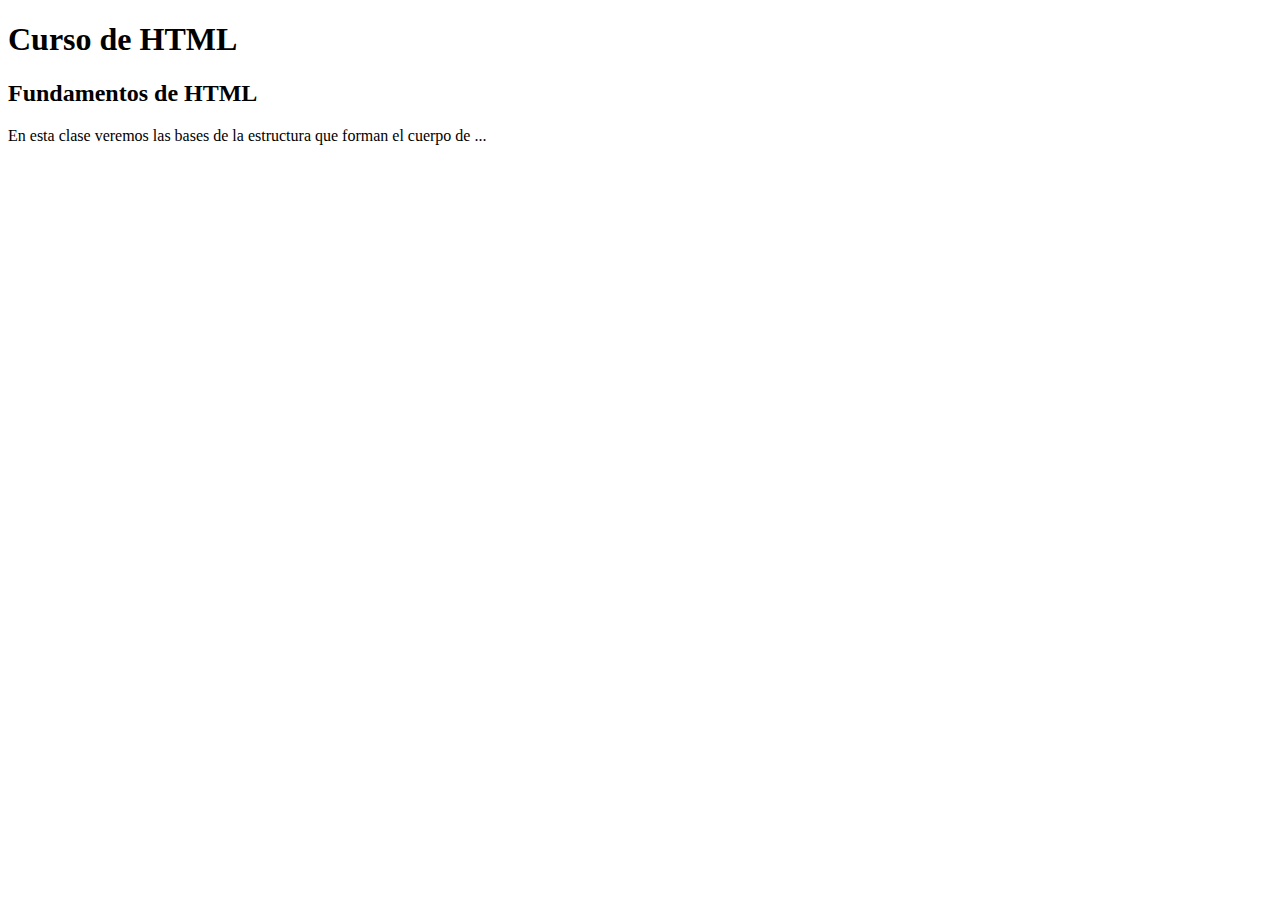
<file: clase_01_fundamentos_estructura_basica/index.html>
<!DOCTYPE html>
<html lang="en">
<head>
    <meta charset="UTF-8">
    <meta name="viewport" content="width=device-width, initial-scale=1.0">
    <title>Document</title>
</head>
<body>

    <h1>Curso de HTML</h1>

        <h2>Fundamentos de HTML</h2>

            <p>En esta clase veremos las bases de la estructura que forman el cuerpo de ...</p>
    
</body>
</html>
</file>
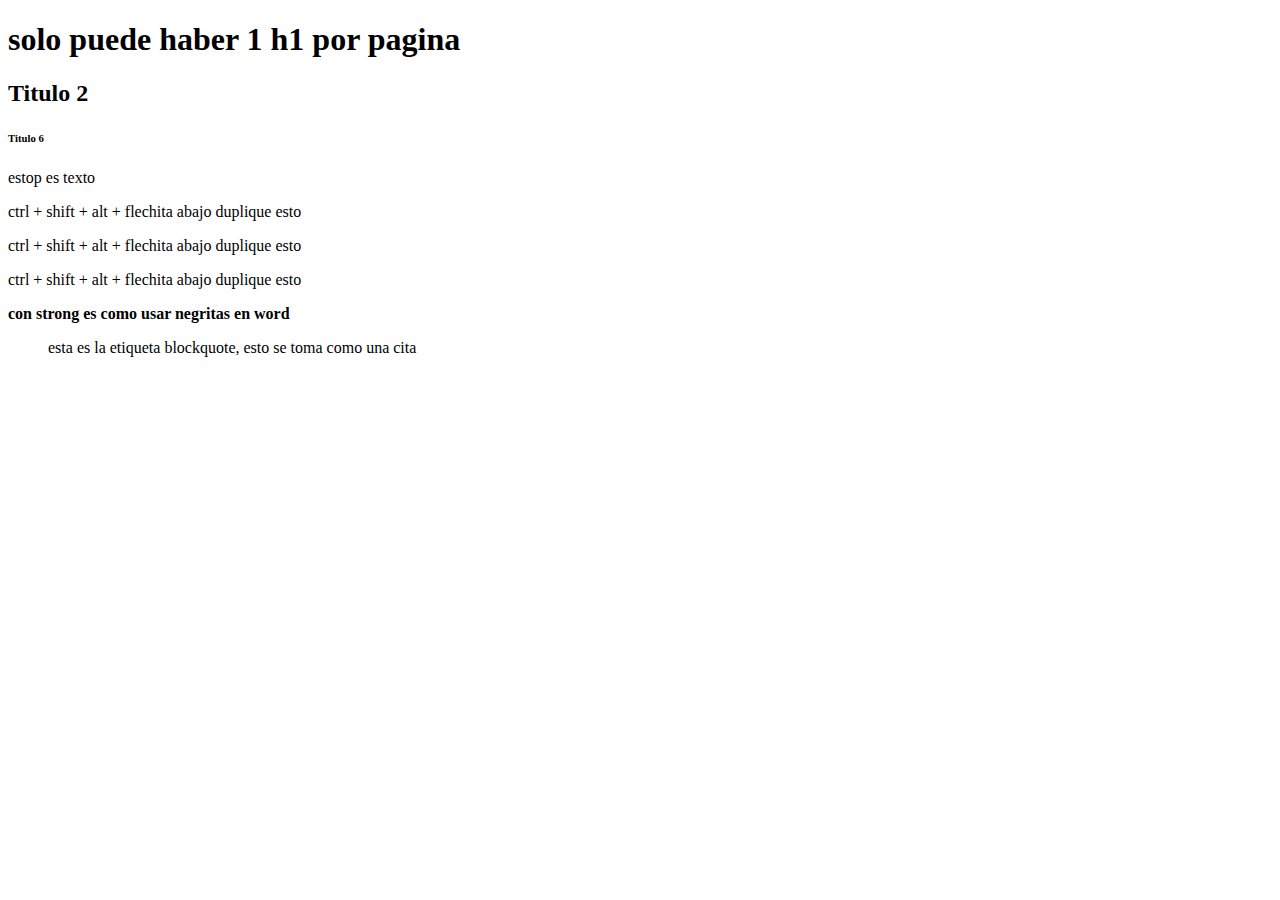
<file: clase_04_etiquetas_texto_y_jerarquia/index.html>
<!DOCTYPE html>
<html lang="en">
<head>
    <meta charset="UTF-8">
    <meta name="viewport" content="width=device-width, initial-scale=1.0">
    <title>Etiquetas de texto y jerarquias</title>
</head>
<body>

    <h1>solo puede haber 1 h1 por pagina</h1>

    <h2>Titulo 2</h2>

    <h6>Titulo 6</h6>

    <p>estop es texto</p>
    <p>ctrl + shift + alt + flechita abajo duplique esto </p>
    <p>ctrl + shift + alt + flechita abajo duplique esto </p>
    <p>ctrl + shift + alt + flechita abajo duplique esto </p>
    <p><strong>con strong es como usar negritas en word</strong></p>

    <blockquote>esta es la etiqueta blockquote, esto se toma como una cita</blockquote>


    
</body>
</html>
</file>
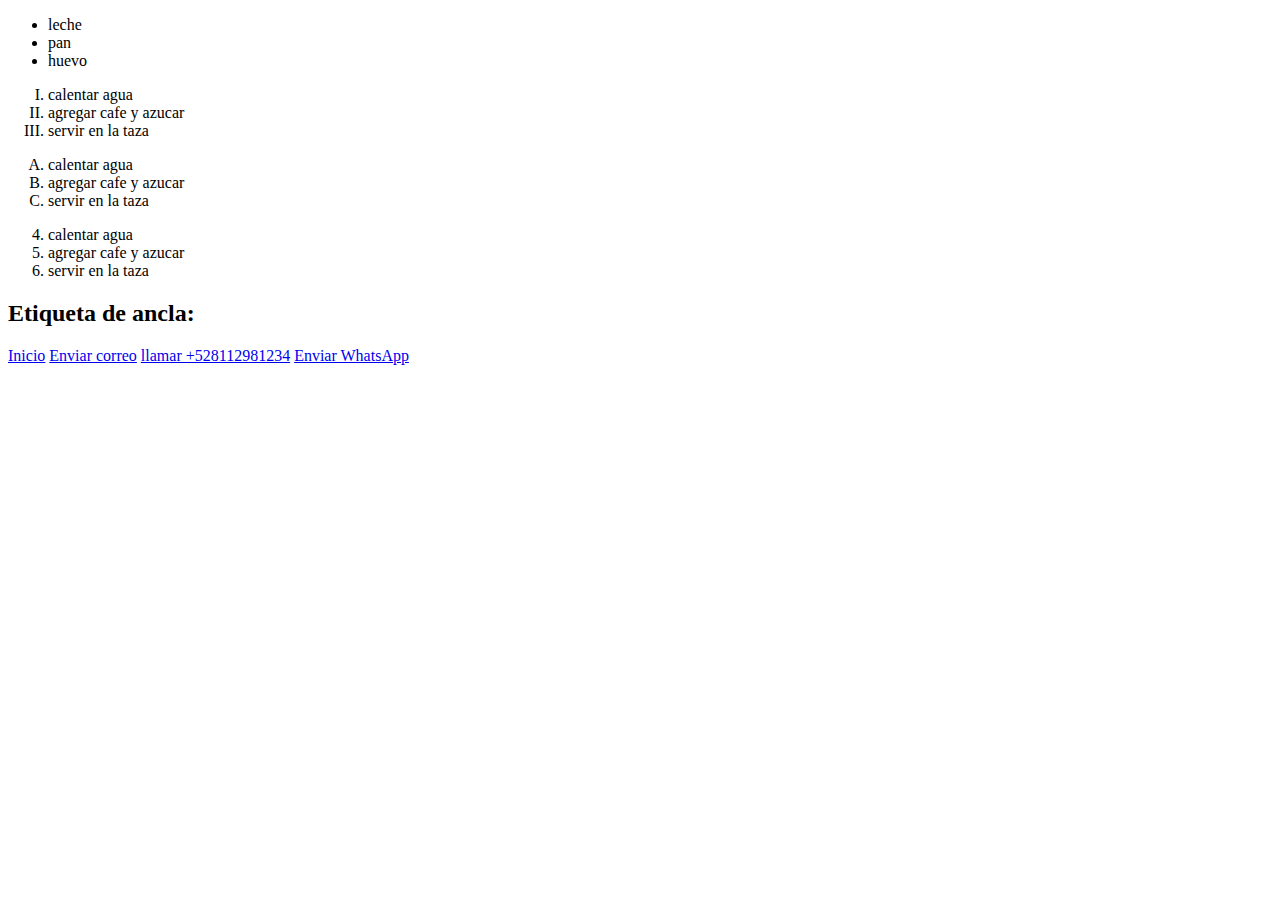
<file: clase_06_listas/index.html>
<!DOCTYPE html>
<html lang="en">
<head>
    <meta charset="UTF-8">
    <meta name="viewport" content="width=device-width, initial-scale=1.0">
    <title>Listas y Enlaces</title>
</head>
<body>
    <ul>
        <li>leche</li>
        <li>pan</li>
        <li>huevo</li>
    </ul>

    <ol type="I">
        <li>calentar agua</li>
        <li>agregar cafe y  azucar</li>
        <li>servir en la taza</li>
    </ol>
    
    <ol type="A">
        <li>calentar agua</li>
        <li>agregar cafe y  azucar</li>
        <li>servir en la taza</li>
    </ol>

    <ol start="4">
        <li>calentar agua</li>
        <li>agregar cafe y  azucar</li>
        <li>servir en la taza</li>
    </ol>

    <h2>Etiqueta de ancla:</h2>

    <a href="https://platzi.com/"target="_blank">Inicio</a>

    <a href="mailto:info@ejemplo.com?subject=Cliente nuevo ocupa asesoria de servicios&body=Hola, ocupo info de sus servicios">Enviar correo</a>

    <a href="tel:+528112981234">llamar +528112981234</a>

    <a href="https://wa.me/+528112981234" target="_blank">Enviar WhatsApp</a>


    
</body>
</html>
</file>
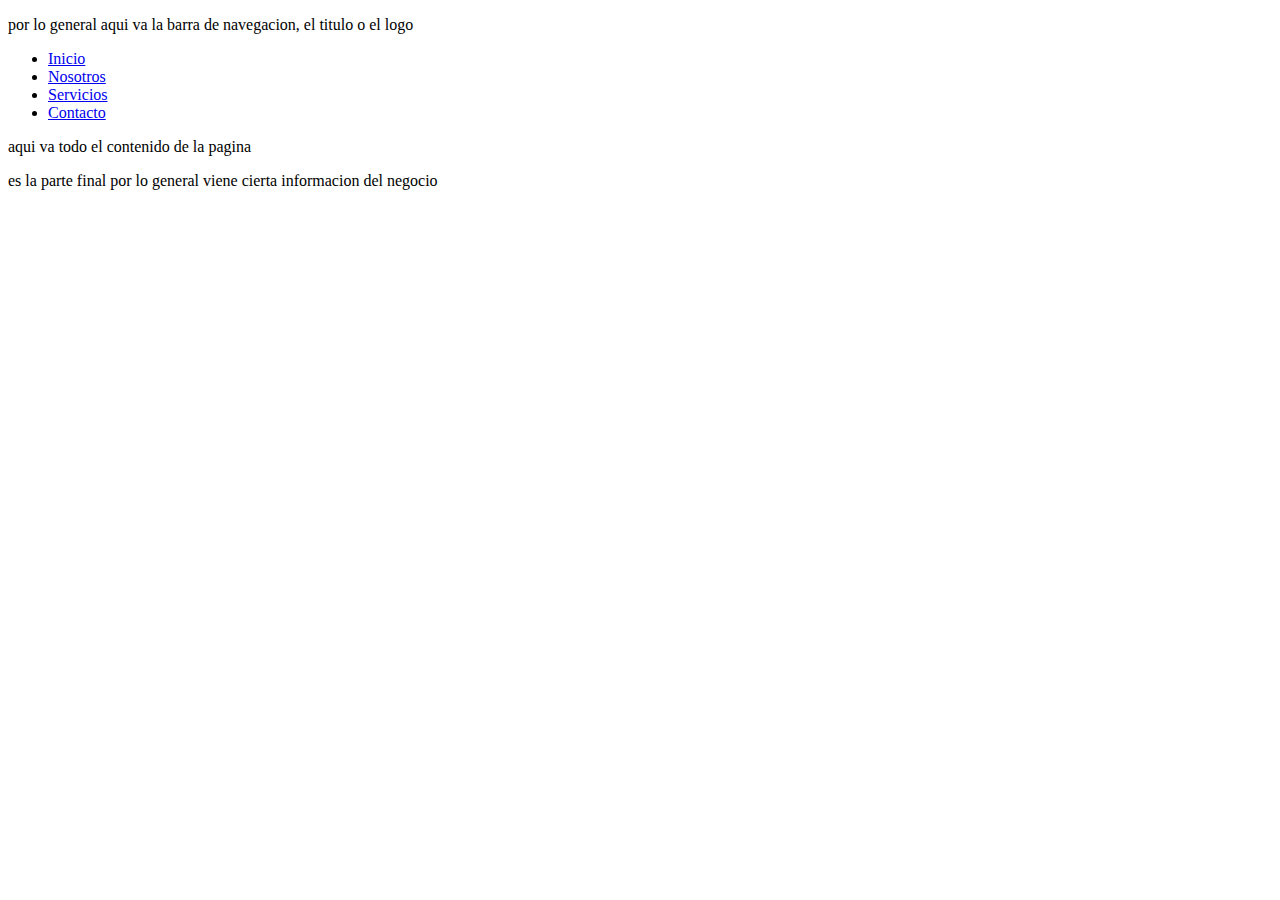
<file: clase_07_estructura_semantica/index.html>
<!DOCTYPE html>
<html lang="es">
<head>
    <meta charset="UTF-8">
    <meta name="viewport" content="width=device-width, initial-scale=1.0">
    <title>EStructura Semántica</title>
</head>
<body>
    <header>
        <p>por lo general aqui va la barra de navegacion, el titulo o el logo </p>

        <nav>
            <ul>
                <li>
                    <a href="pcymac.com">Inicio</a>
                </li>
                <li>
                    <a href="pcymac.com/nosotros">Nosotros</a>
                </li>
                <li>
                    <a href="pcymac.com/servicios">Servicios</a>
                </li>
                <li>
                    <a href="pcymac.com/contacto">Contacto</a>
                </li>
            </ul>
        </nav>

    </header>

    <main>
        aqui va todo el contenido de la pagina
        
        <section>
            <article>
                <p></p>
            </article>
        </section>

        <aside>
            <p></p>
        </aside>

    </main>

    <footer>
        es la parte final por lo general viene  cierta informacion del negocio
    </footer>
    
</body>
</html>
</file>
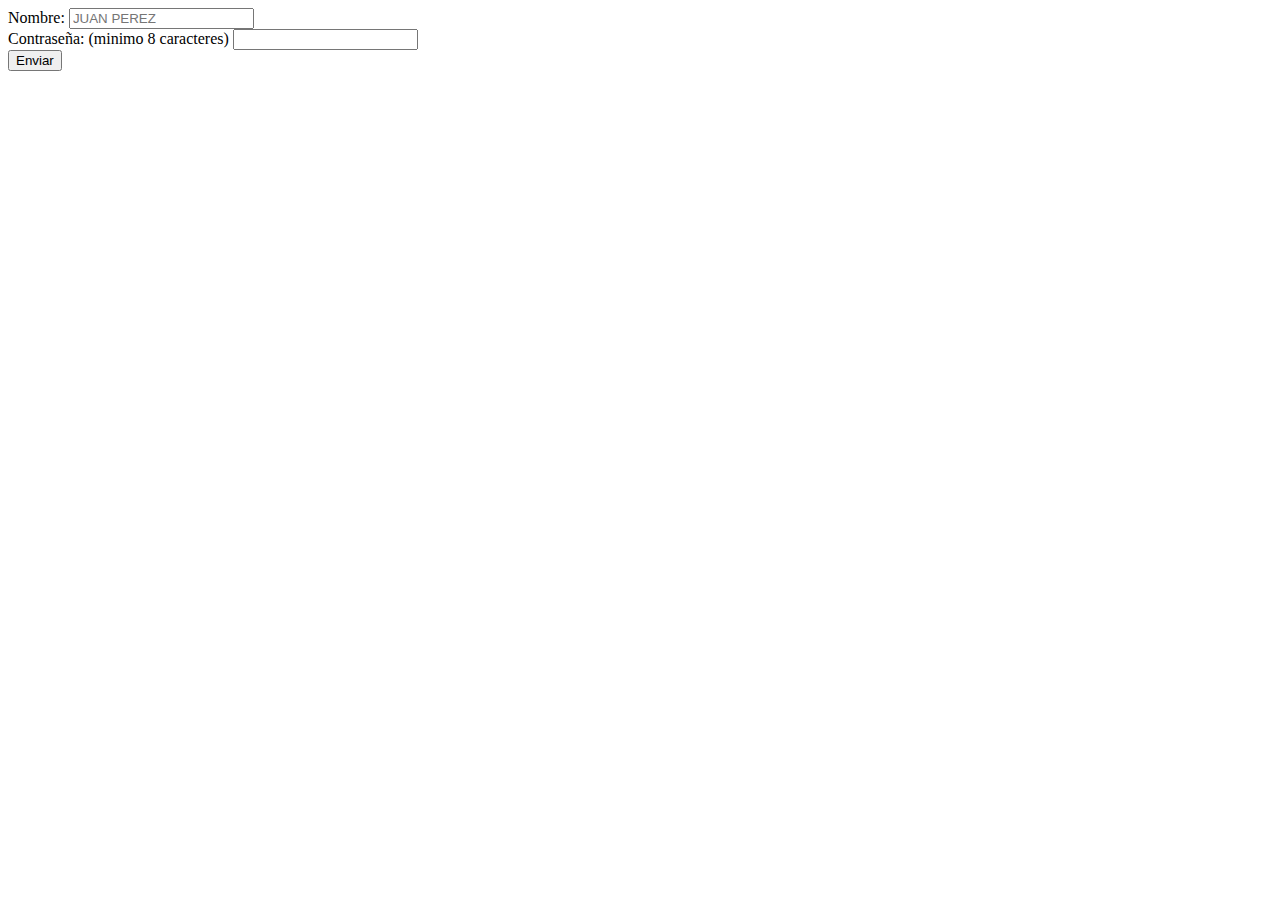
<file: clase_08_formularios/index.html>
<!DOCTYPE html>
<html lang="en">
<head>
    <meta charset="UTF-8">
    <meta name="viewport" content="width=device-width, initial-scale=1.0">
    <title>Formularios</title>
</head>
<body>
            <!-- En action es donde debe de ir la URL o el endpoint de una api -->
    <form action="#" method="post">
        <div>
            <!-- for e id deben de ir iguales -->
            <label for="nombre">Nombre:</label>
            <input id="nombre" type="text" name="Nombre" placeholder="JUAN PEREZ">
        </div>

        <!-- <div>
            <label for="email">Correo:</label>
            <input id="email" type="email" name="email" required placeholder="juan@gmail.com">
        </div>

        <div>
            <label for="telefono">Teléfono</label>
            <input id="telefono" type="tel" name="telefono" title="Ingresa 10 digitos" placeholder="ejemplo: 8112982061" pattern="[0-9]{10}">
        </div>

        <div>
            <label for="cantidad">Cantidad:</label>
            <input id="cantidad" type="number" name="cantidad" min="2" max="100" step="2" value="2">
        </div>

        <div>
            <label for="mensaje">Mensaje</label>
            <textarea name="mensaje" id="mensaje" cols="30" rows="10"></textarea>
        </div> -->

         <div>
            <label for="password">Contraseña: (minimo 8 caracteres)</label>
            <input id="password" type="password" name="password" required minlength="8">
        </div>

        <button type="submit">
            Enviar
        </button>

    </form>

</body>
</html>
</file>
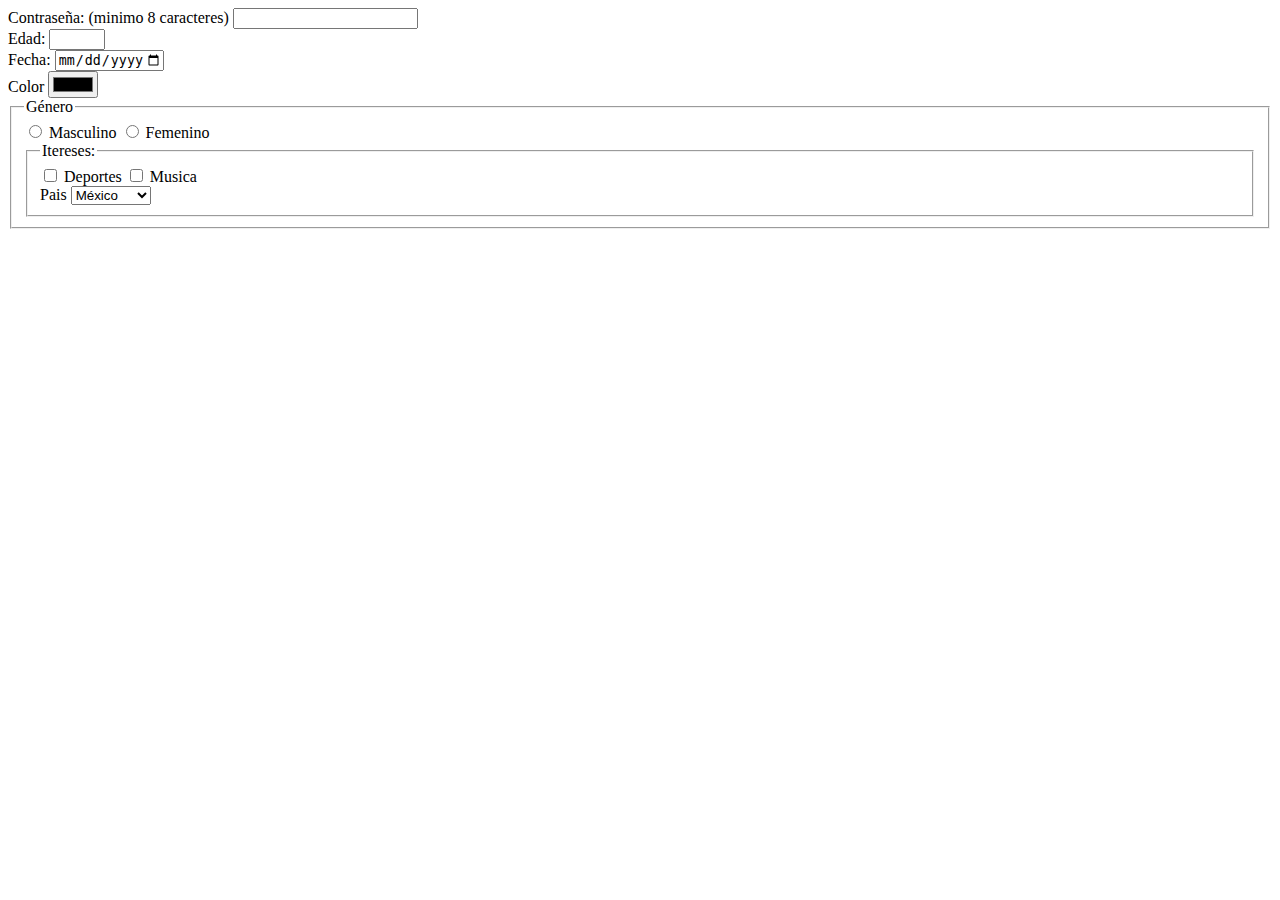
<file: clase_09_tipos_inputs/index.html>
<!DOCTYPE html>
<html lang="es">
<head>
    <meta charset="UTF-8">
    <meta name="viewport" content="width=device-width, initial-scale=1.0">
    <title>Mas inputs</title>
</head>
<body>
    <form action="#" method="post">
        <div>
            <label for="password">Contraseña: (minimo 8 caracteres)</label>
            <input id="password" type="password" name="password" required minlength="8">
        </div>
        <div>
            <label for="edad">Edad:</label>
            <input id="edad" type="number" name="edad" min="18" max="70">
        </div>
        <div>
            <label for="fecha">Fecha:</label>
            <input id="fecha" type="date" name="fecha" min="2024-01-01" max="2024-12-31">
        </div>
        <div>
            <label for="color">Color</label>
            <input id="color" type="color" name="color">
        </div>

        <fieldset>
            <legend>Género</legend>
            <input id="masculino" type="radio" name="genero" value="M">
            <label for="masculino">Masculino</label>

            <input id="femenino" type="radio" name="genero" value="F">
            <label for="femenino">Femenino</label>

            <!-- CLASE 10 CHECKBOX -->

            <fieldset>
                <legend>Itereses:</legend>

                <input id="deportes" type="checkbox" name="intereses" value="deportes">
                <label for="deportes">Deportes</label>

                <input id="musica" type="checkbox" name="intereses" value="musica">
                <label for="musica">Musica</label>

                <div>
                    <label for="pais">Pais</label>
                    <select name="pais" id="pais">
                        <option value="México">México</option>
                        <option value="Colombia">Colombia</option>
                        <option value="Argentina">Argentina</option>
                    </select>
                </div>
            </fieldset>

        </fieldset>
    </form>
</body>
</html>
</file>
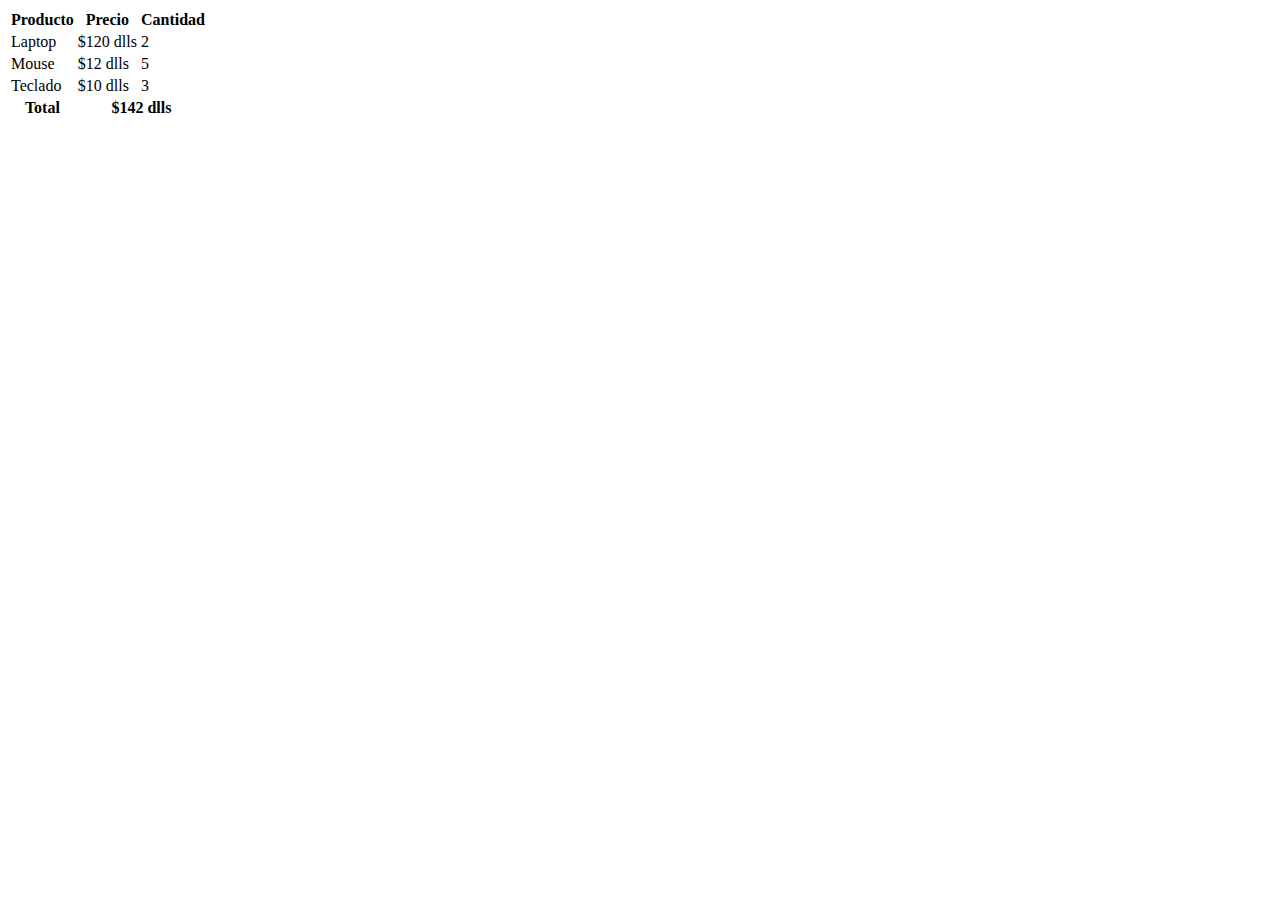
<file: clase_12_tablas/index.html>
<!DOCTYPE html>
<html lang="en">
<head>
    <meta charset="UTF-8">
    <meta name="viewport" content="width=device-width, initial-scale=1.0">
    <title>Tablas</title>
</head>
<body>
    <table>
        <thead>
            <!-- tr = table row -->
            <tr>
                <!-- th = table head -->
                <th>Producto</th><th>Precio</th><th>Cantidad</th>
            </tr>            
        </thead>
        <tbody>
            <tr>
                <!-- td = table data -->
                <td>Laptop</td><td>$120 dlls</td><td>2</td> 
            </tr>
            <tr>
                <td>Mouse</td><td>$12 dlls</td><td>5</td>
            </tr>
            <tr>
                <td>Teclado</td><td>$10 dlls</td><td>3</td>
            </tr>
        </tbody>
        <tfoot>
            <tr>
                <th>Total</th><th colspan="2">$142 dlls</th>
            </tr>
        </tfoot>
    </table>
    
</body>
</html>
</file>
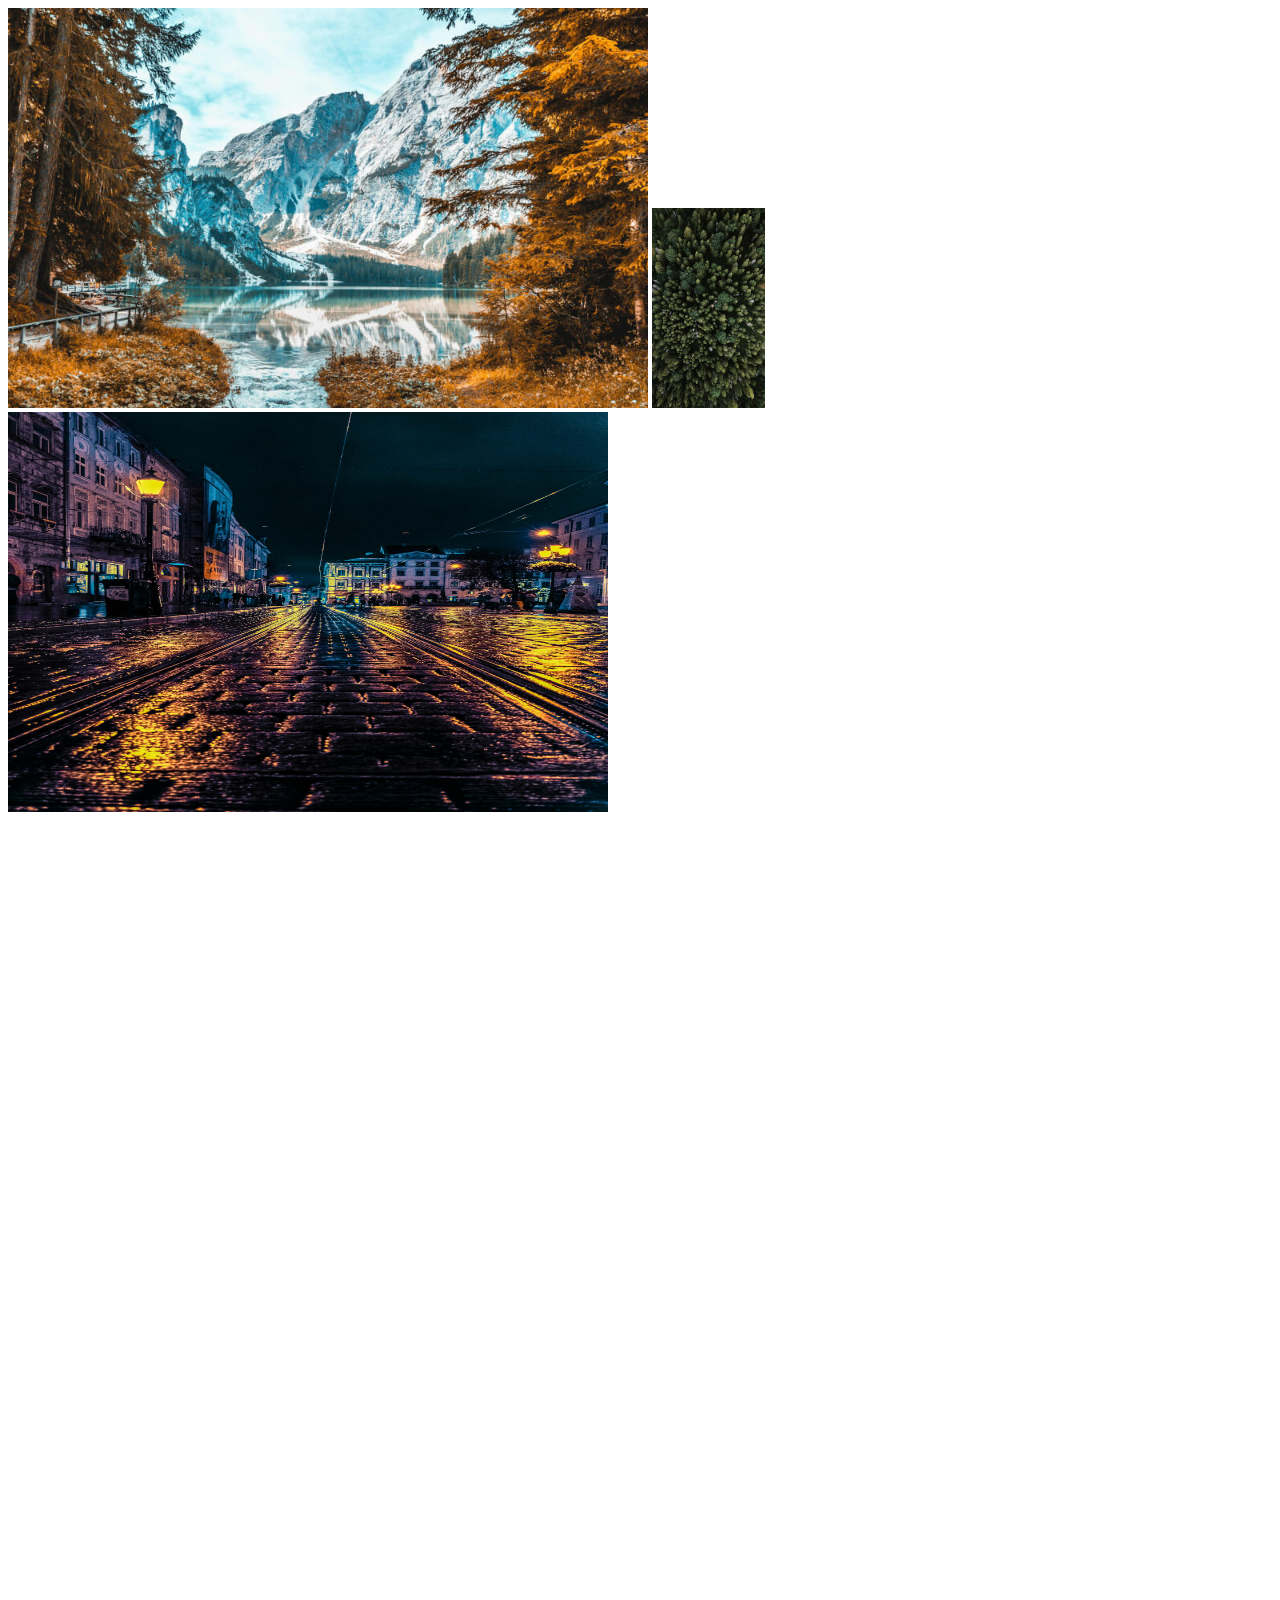
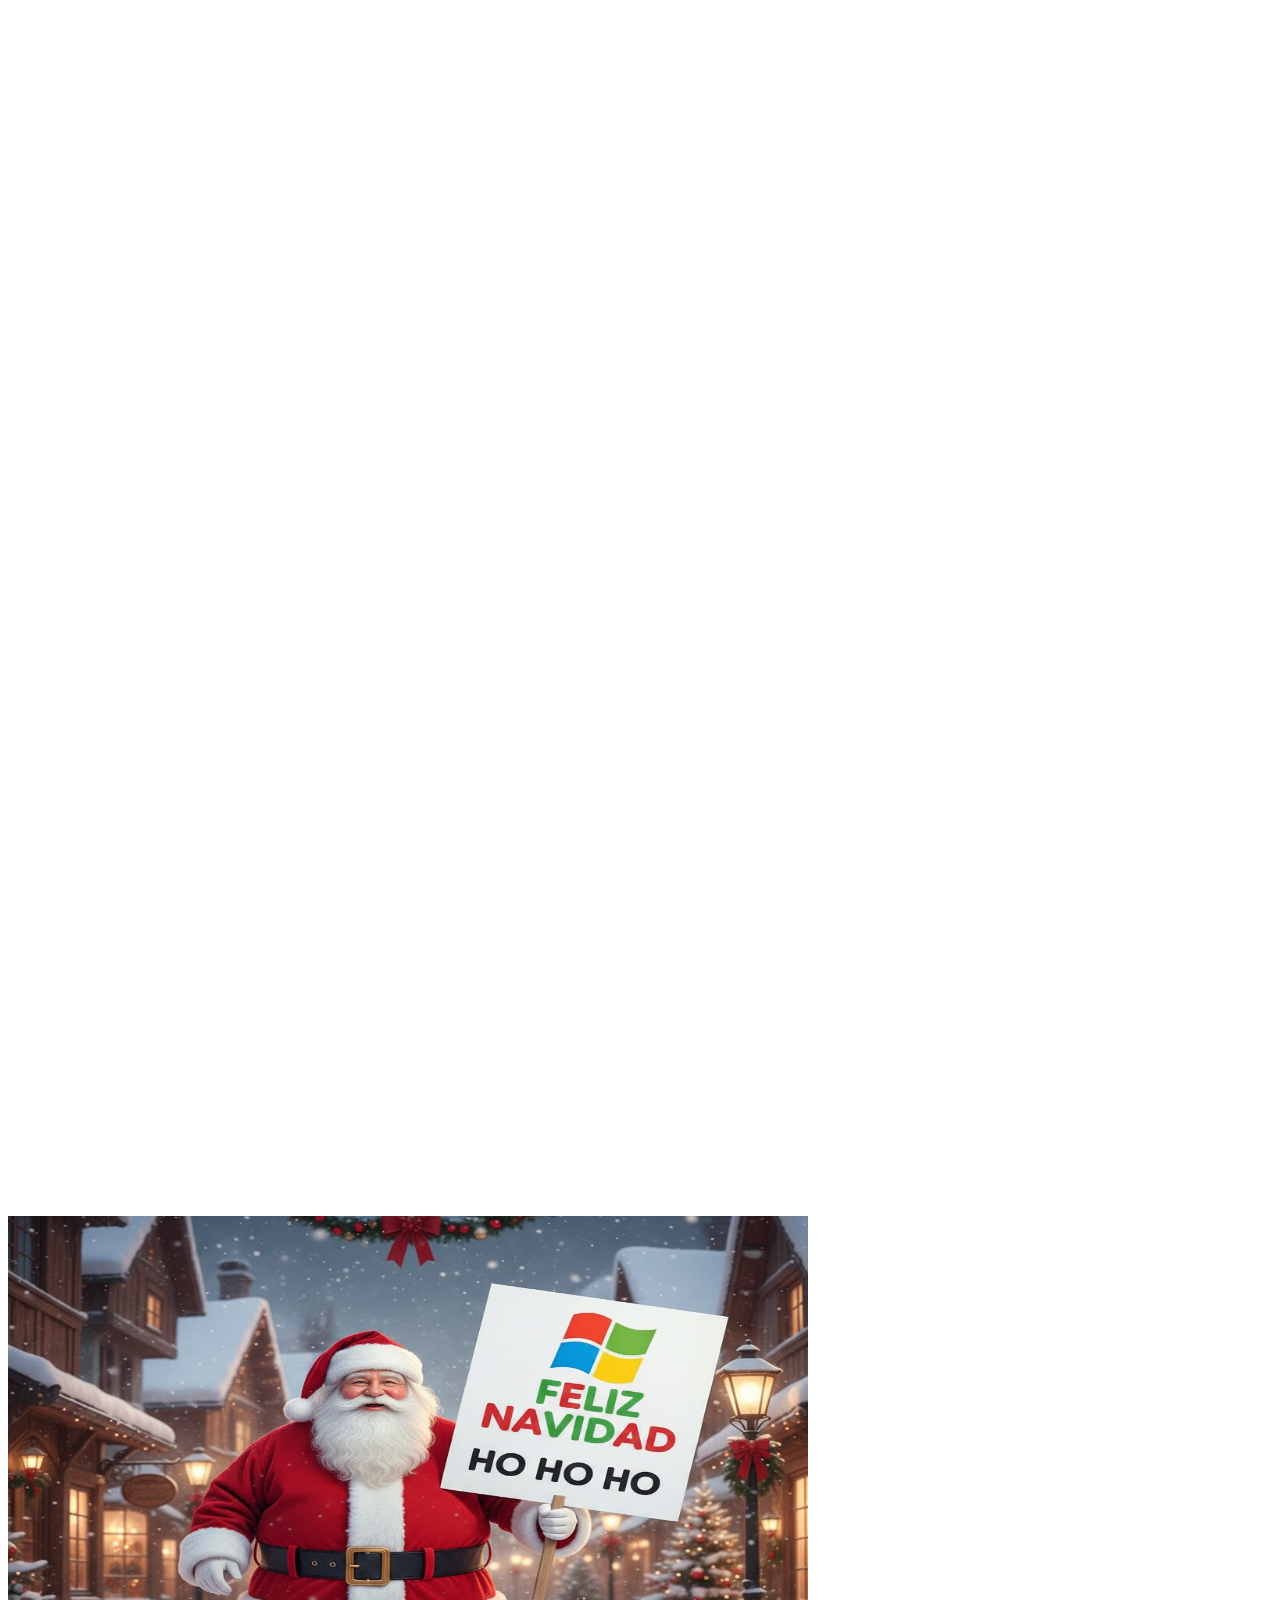
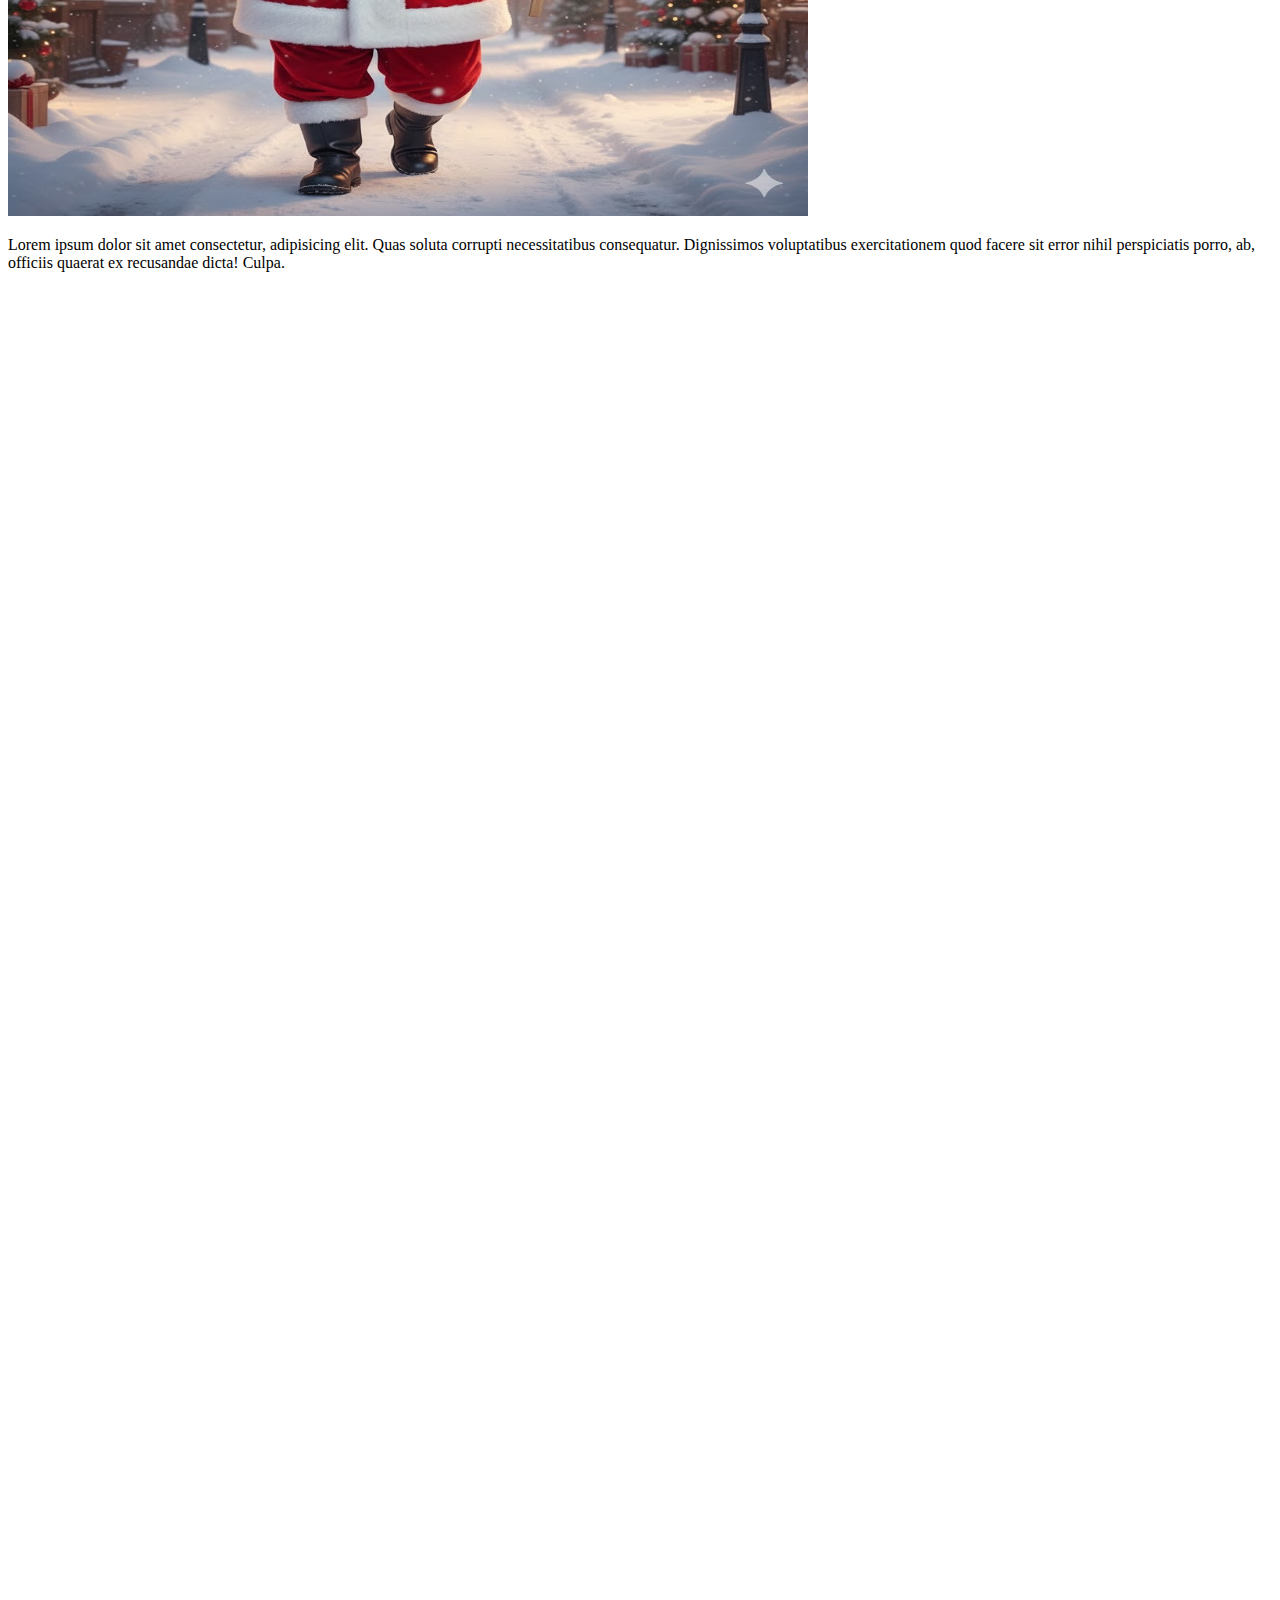
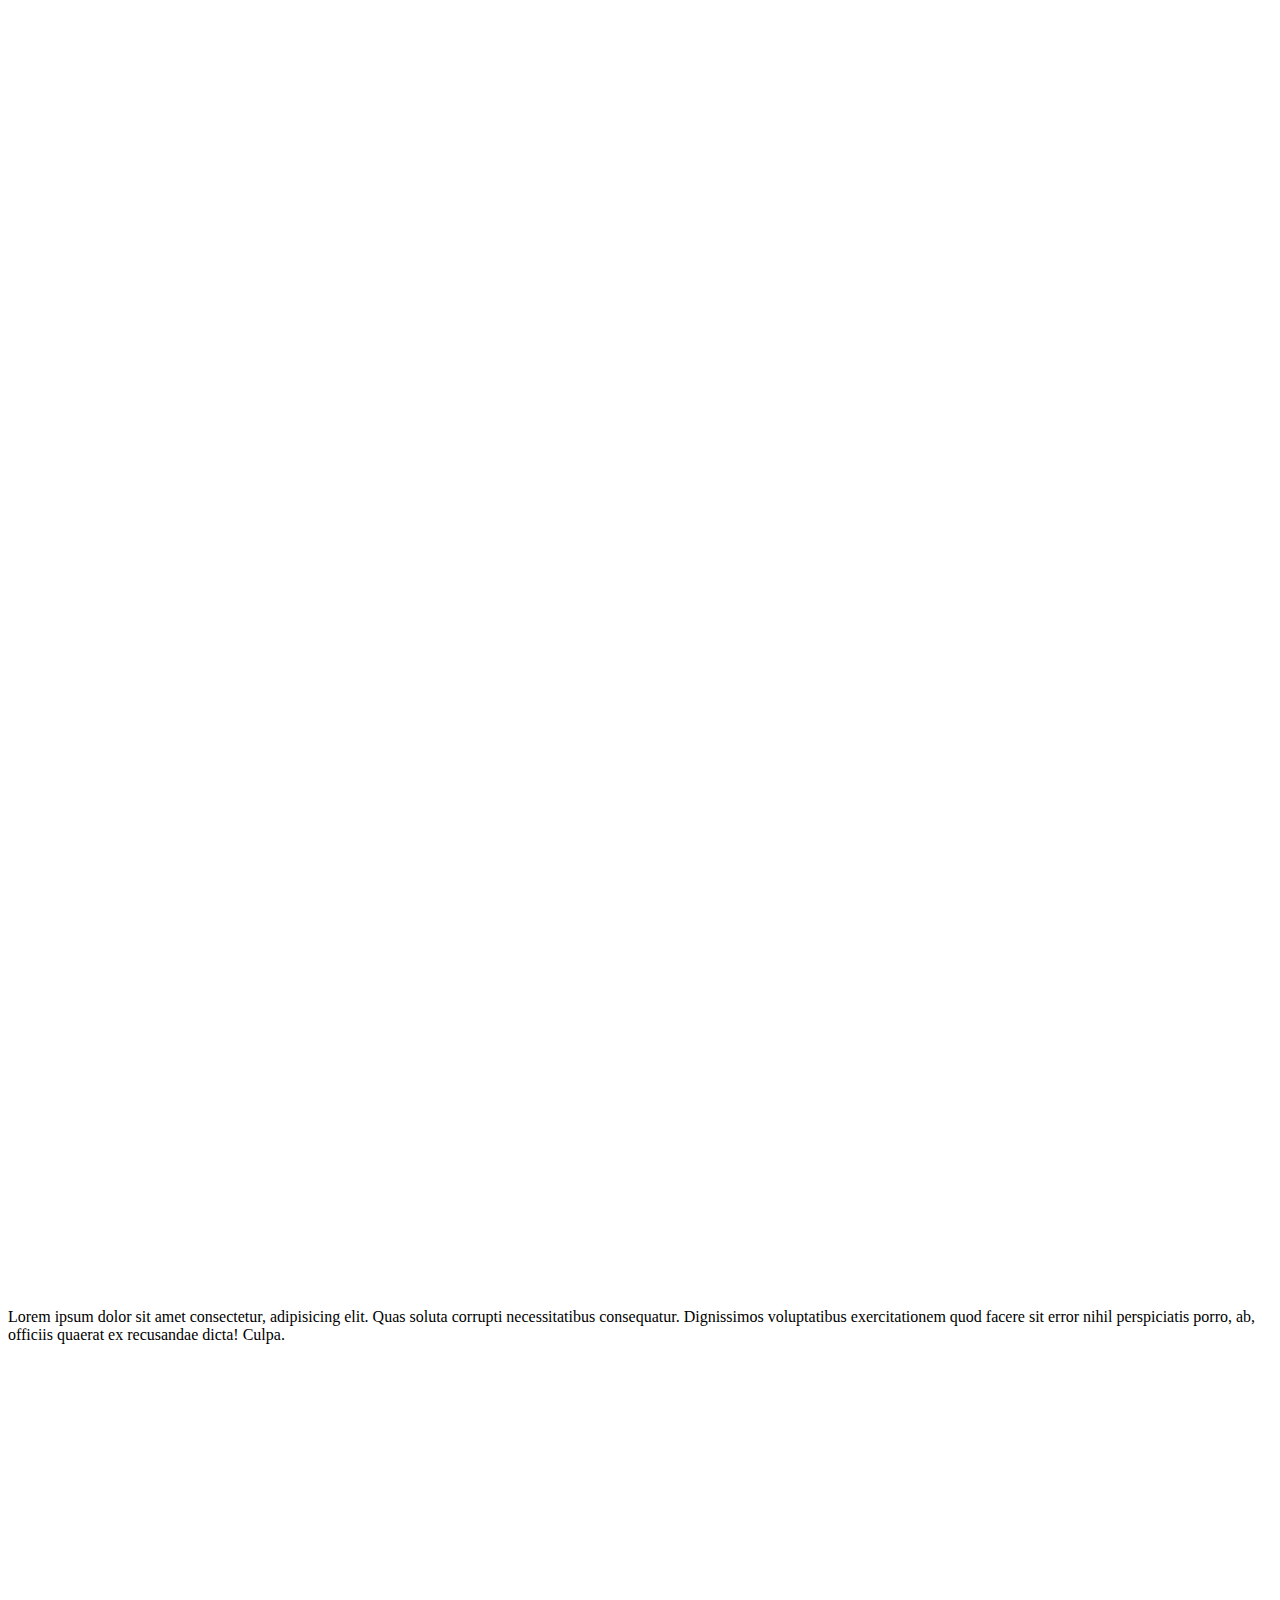
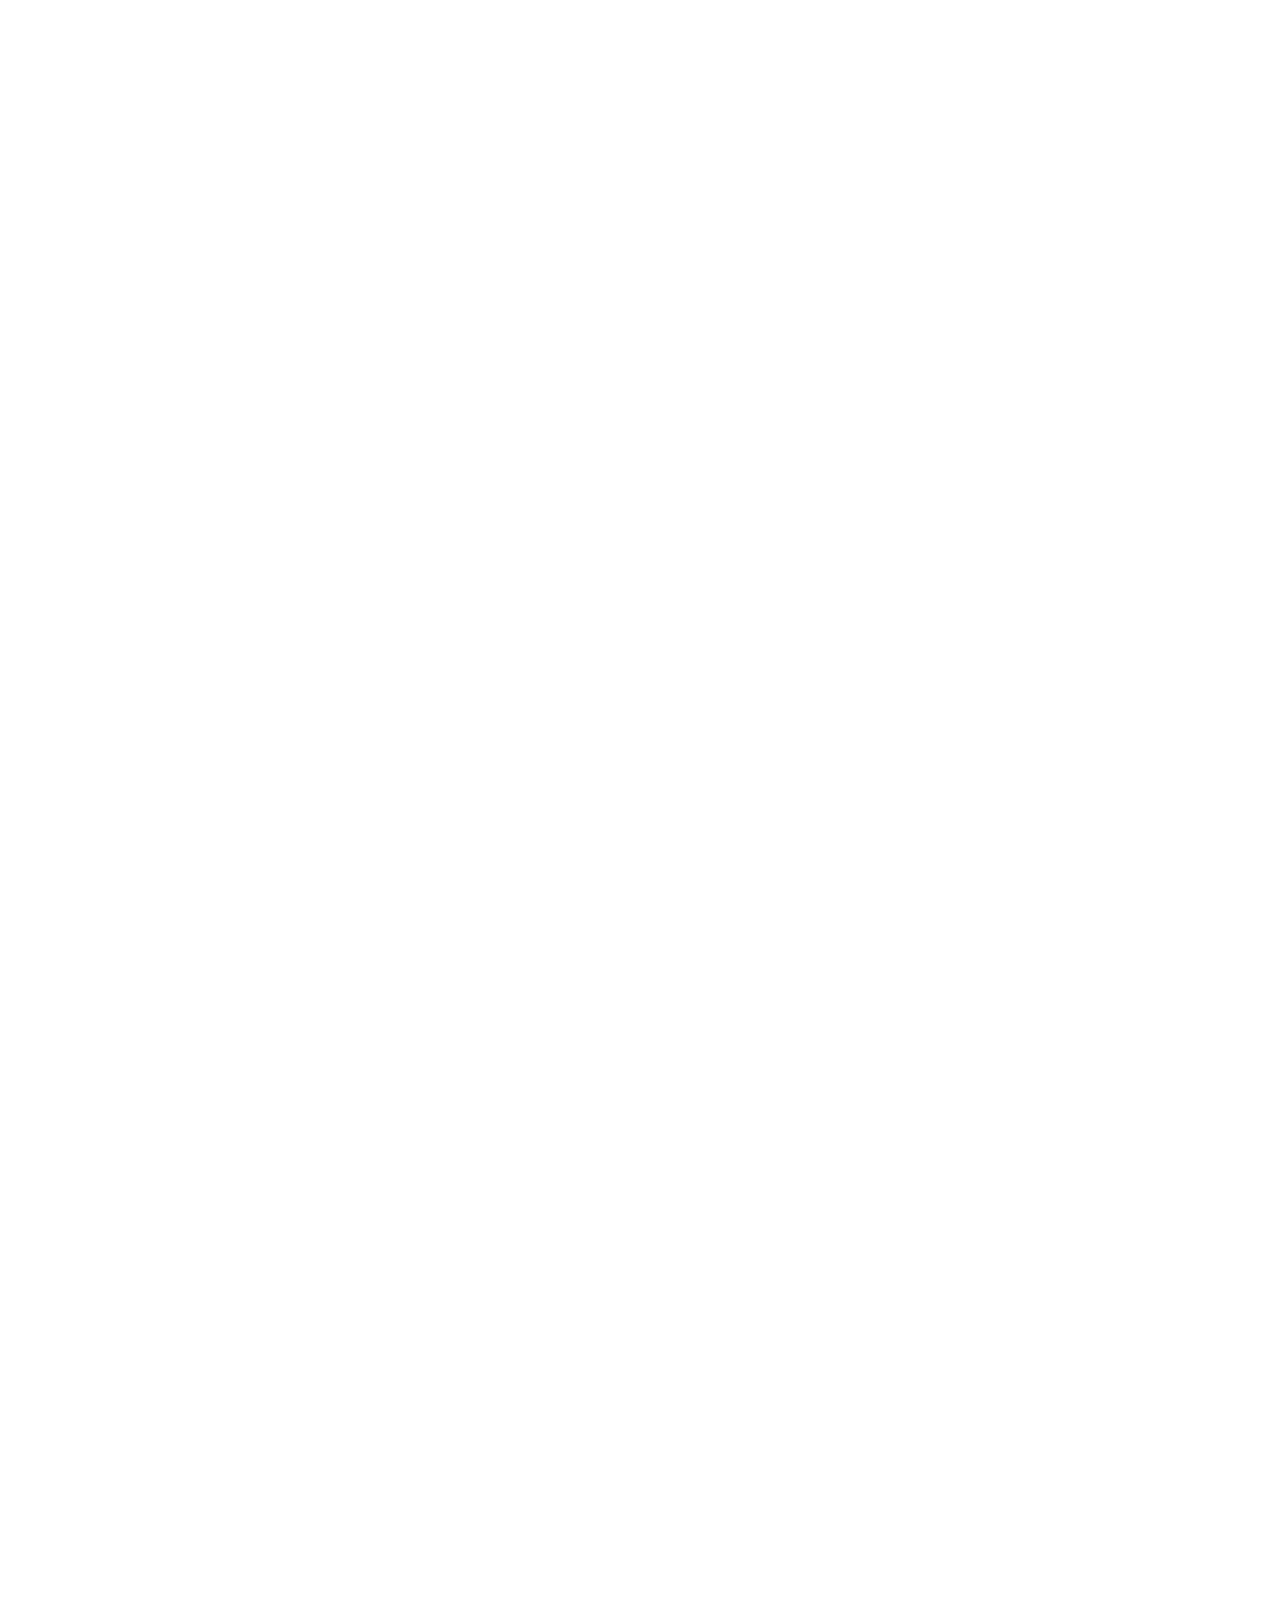
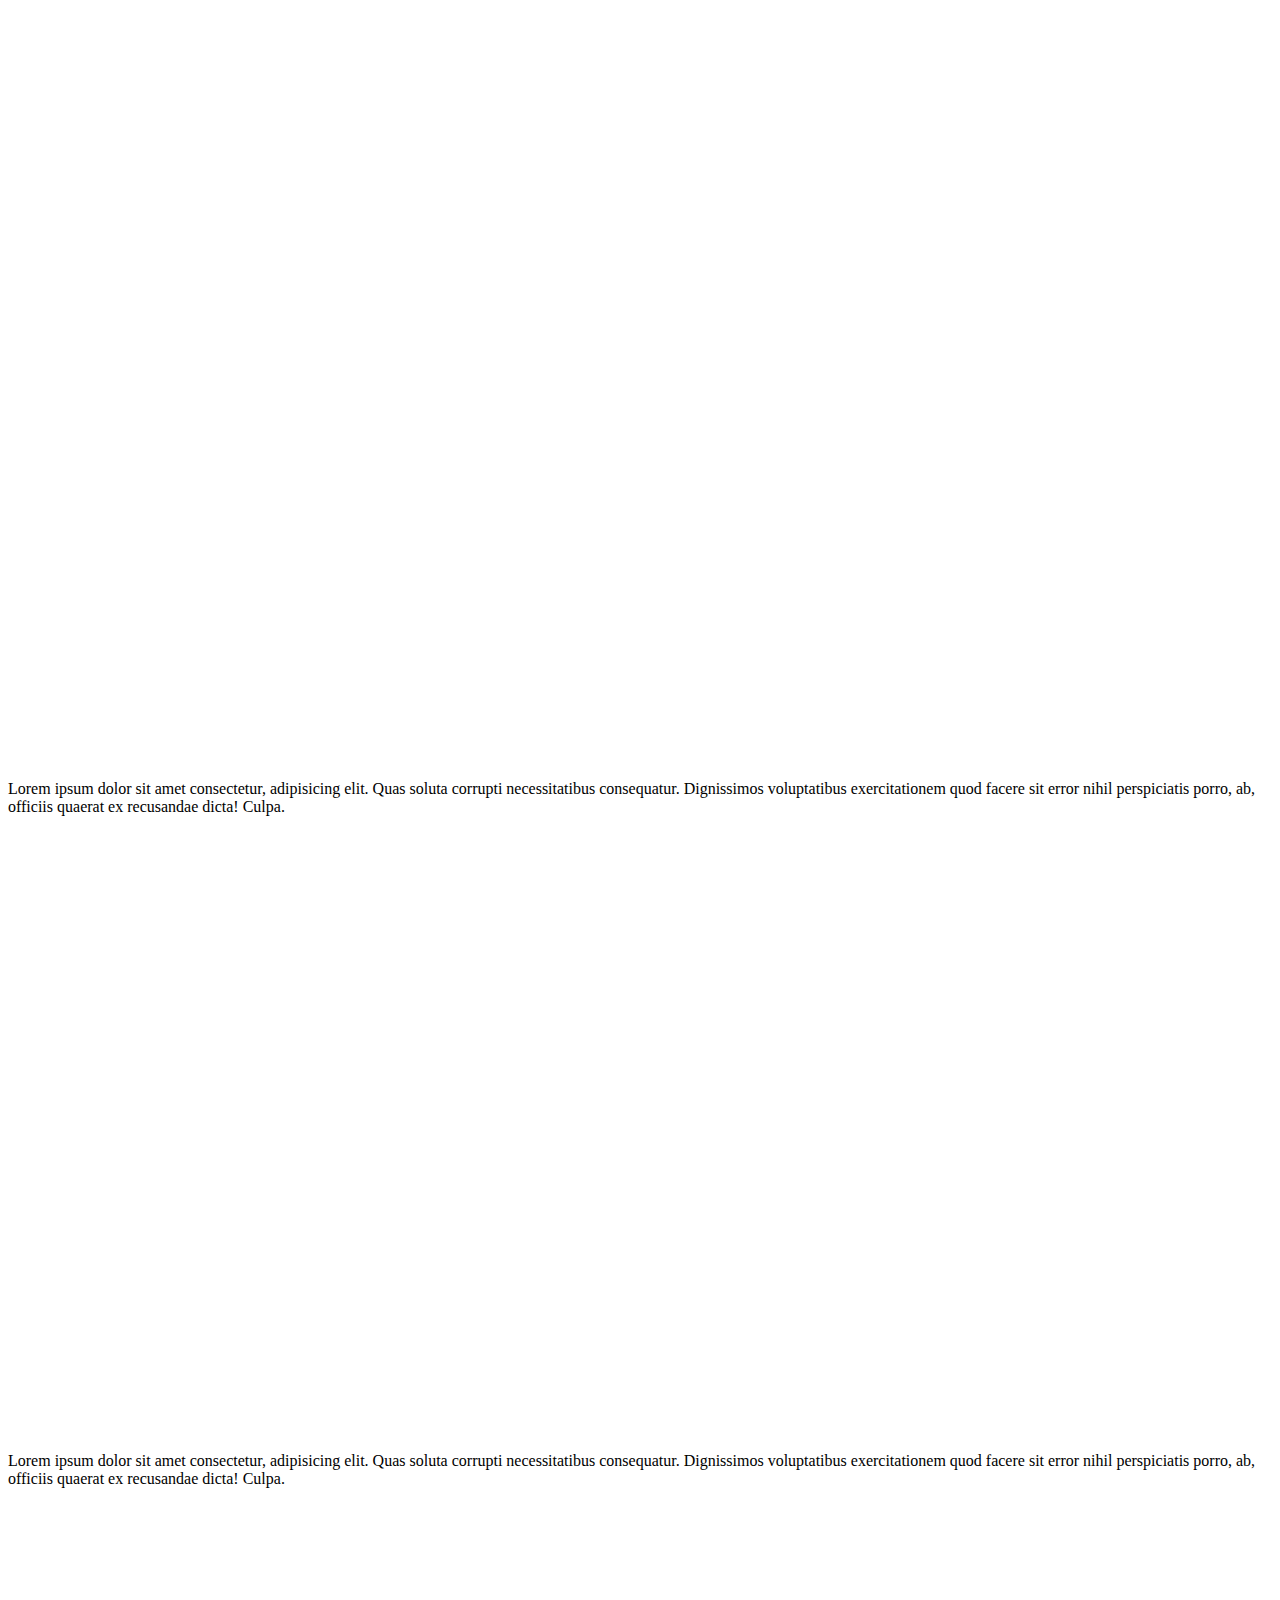
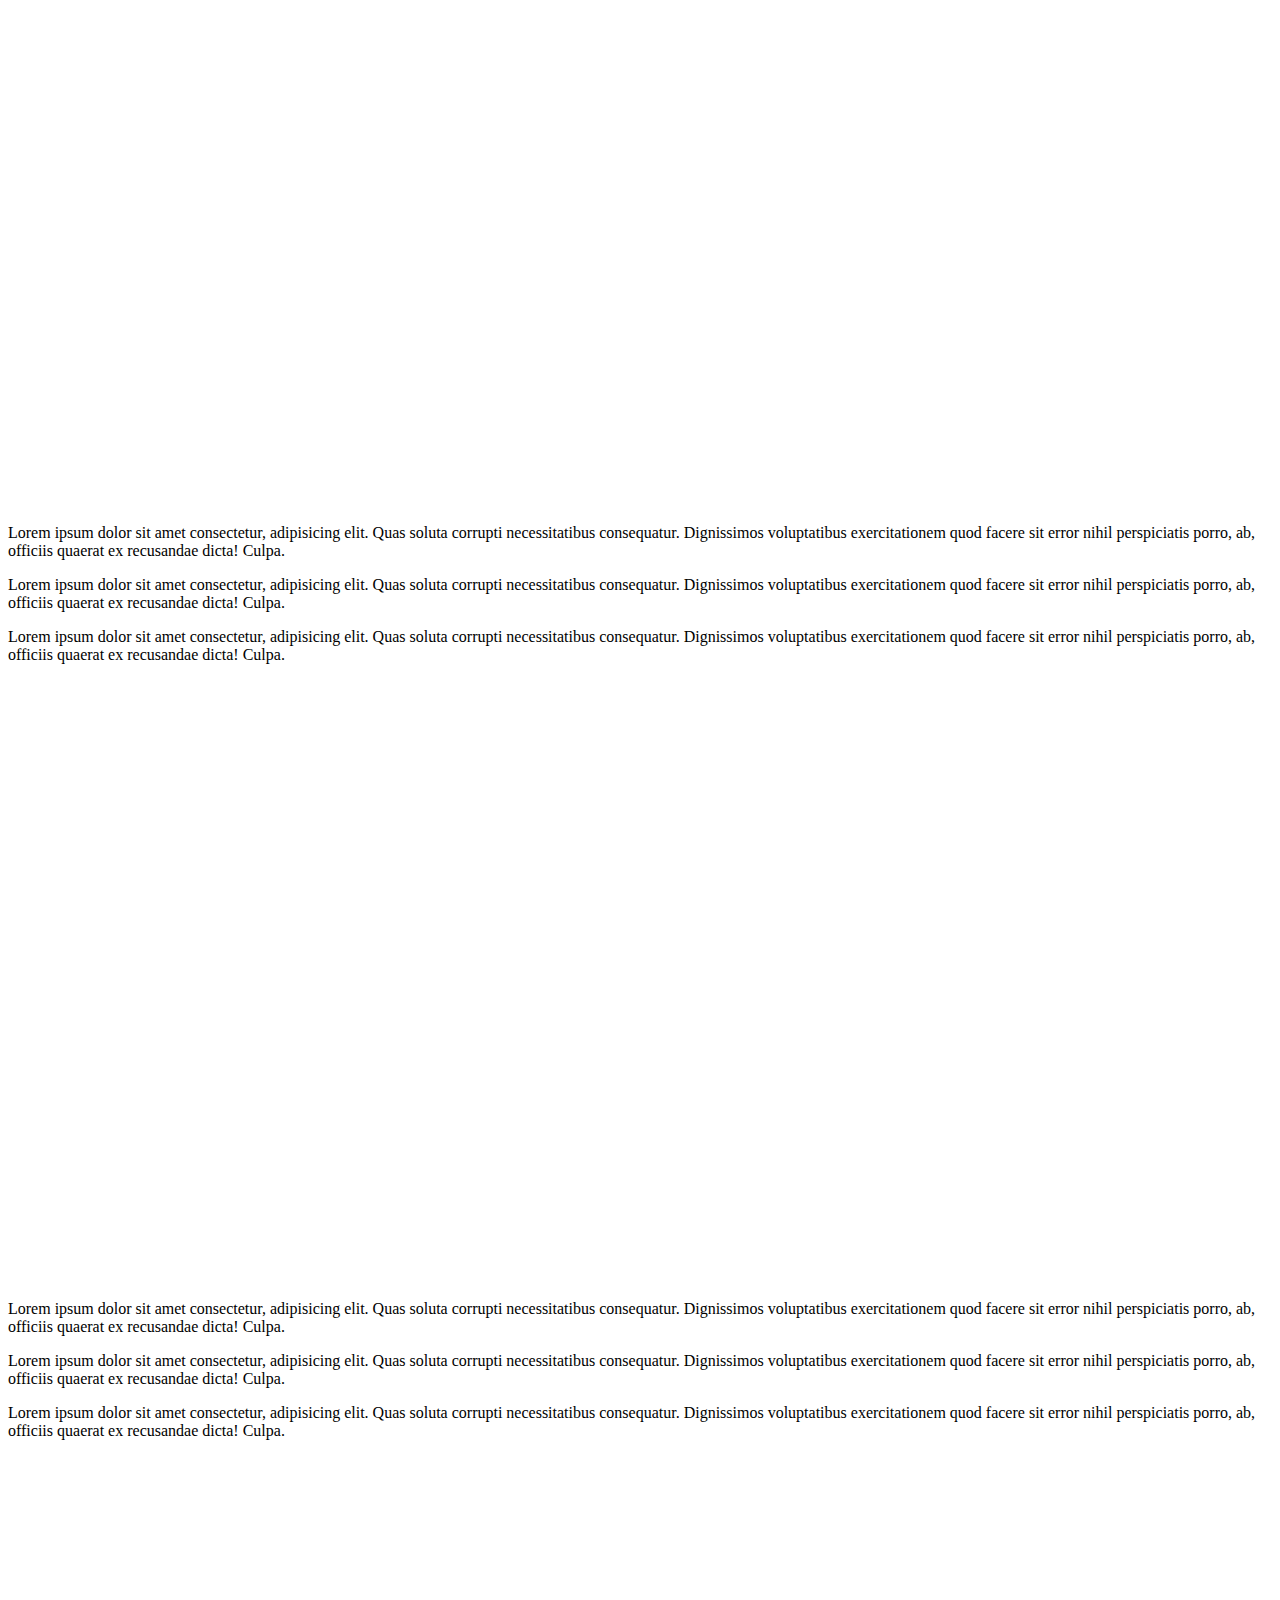
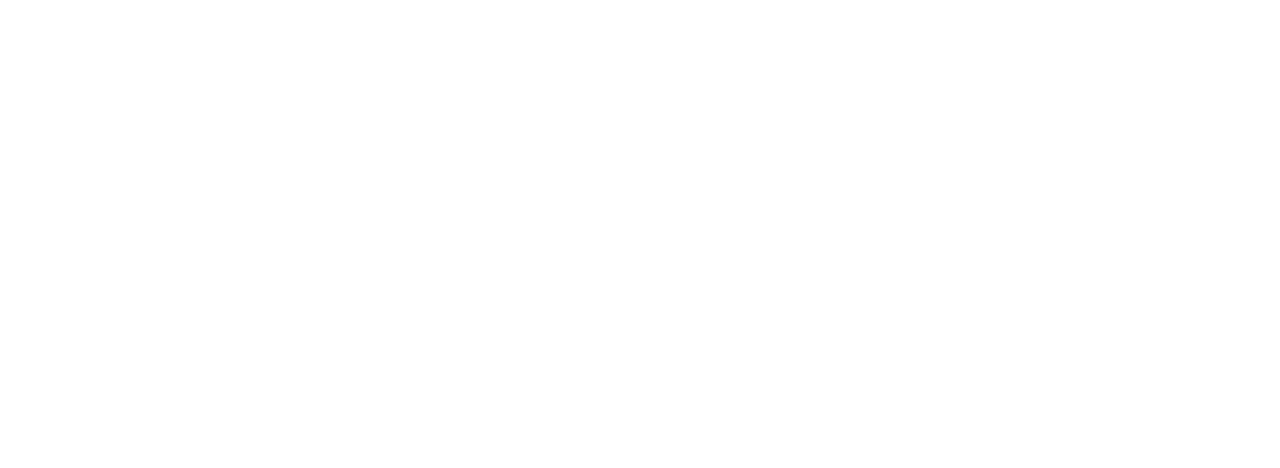
<file: clase_13_imagenes_responsive/index.html>
<!DOCTYPE html>
<html lang="en">
<head>
    <meta charset="UTF-8">
    <meta name="viewport" content="width=device-width, initial-scale=1.0">
    <title>Imagenes Responsive</title>
</head>
<body>

    <img src="/img/clase_13_Imagenes_Responsive/hero-400.jpg" alt="Vista panoramica" 
    srcset="
    /img/clase13/hero-400.jpg 400w,
    /img/clase13/hero-800.jpg 800w,
    /img/clase13/hero-1200.jpg 1200w
    " sizes="(max-width: 600px) 100vw, 50vw">

    <picture>
        <source media="(min-with: 768px)" srcset="/img/clase13/banner-desktop-800x400.jpg">
        <source media="(min-with: 480px)" srcset="/img/clase13/banner-tablet-600x300.jpg">
        <img src="/img/clase13/banner-movil-400x200.jpg" alt="paisajes naturales">
    </picture>

    <img 
    src="/img/clase13/producto-600.jpg" 
    alt="producto destacado"
    srcset="/img/clase13/producto-300.jpg 300w, /img/clase13/producto-600.jpg 600w"
    sizes="(max-width: 600px) 100vw, 600px"
    loading="lazy"
    decoding="async"
    width="600"
    height="400">

    <div style="height: 2000px;"></div>

    <img src="/img/felizNavidadHoHoHo.jpg" alt="santaclos" loading="lazy" width="800" height="600">
    <p>Lorem ipsum dolor sit amet consectetur, adipisicing elit. Quas soluta corrupti necessitatibus consequatur. Dignissimos voluptatibus exercitationem quod facere sit error nihil perspiciatis porro, ab, officiis quaerat ex recusandae dicta! Culpa.</p>

    <div style="height: 2000px;"></div>

    <img src="/img/diploma-css-grid.png" alt="santaclos" loading="lazy" width="800" height="600">
    <p>Lorem ipsum dolor sit amet consectetur, adipisicing elit. Quas soluta corrupti necessitatibus consequatur. Dignissimos voluptatibus exercitationem quod facere sit error nihil perspiciatis porro, ab, officiis quaerat ex recusandae dicta! Culpa.</p>

    <div style="height: 2000px;"></div>

    <img src="/img/old_computer_1_4MB.png" alt="santaclos" loading="lazy" width="800" height="600">
    <p>Lorem ipsum dolor sit amet consectetur, adipisicing elit. Quas soluta corrupti necessitatibus consequatur. Dignissimos voluptatibus exercitationem quod facere sit error nihil perspiciatis porro, ab, officiis quaerat ex recusandae dicta! Culpa.</p>

    <!-- <div style="height: 2000px;"></div> -->

    <img src="/img/diploma-practico-css.png" alt="santaclos" loading="lazy" width="800" height="600">
    <p>Lorem ipsum dolor sit amet consectetur, adipisicing elit. Quas soluta corrupti necessitatibus consequatur. Dignissimos voluptatibus exercitationem quod facere sit error nihil perspiciatis porro, ab, officiis quaerat ex recusandae dicta! Culpa.</p>
    
    <!-- <div style="height: 2000px;"></div> -->

    <img src="/img/clase13/banner-tablet-600x300.original.jpg" alt="santaclos" loading="lazy" width="800" height="600">
    <p>Lorem ipsum dolor sit amet consectetur, adipisicing elit. Quas soluta corrupti necessitatibus consequatur. Dignissimos voluptatibus exercitationem quod facere sit error nihil perspiciatis porro, ab, officiis quaerat ex recusandae dicta! Culpa.</p>
    <p>Lorem ipsum dolor sit amet consectetur, adipisicing elit. Quas soluta corrupti necessitatibus consequatur. Dignissimos voluptatibus exercitationem quod facere sit error nihil perspiciatis porro, ab, officiis quaerat ex recusandae dicta! Culpa.</p><p>Lorem ipsum dolor sit amet consectetur, adipisicing elit. Quas soluta corrupti necessitatibus consequatur. Dignissimos voluptatibus exercitationem quod facere sit error nihil perspiciatis porro, ab, officiis quaerat ex recusandae dicta! Culpa.</p>
    
    <!-- <div style="height: 2000px;"></div> -->

    <img src="/img/diploma-woocommerce.png" alt="santaclos" loading="lazy" width="800" height="600">
    <p>Lorem ipsum dolor sit amet consectetur, adipisicing elit. Quas soluta corrupti necessitatibus consequatur. Dignissimos voluptatibus exercitationem quod facere sit error nihil perspiciatis porro, ab, officiis quaerat ex recusandae dicta! Culpa.</p><p>Lorem ipsum dolor sit amet consectetur, adipisicing elit. Quas soluta corrupti necessitatibus consequatur. Dignissimos voluptatibus exercitationem quod facere sit error nihil perspiciatis porro, ab, officiis quaerat ex recusandae dicta! Culpa.</p><p>Lorem ipsum dolor sit amet consectetur, adipisicing elit. Quas soluta corrupti necessitatibus consequatur. Dignissimos voluptatibus exercitationem quod facere sit error nihil perspiciatis porro, ab, officiis quaerat ex recusandae dicta! Culpa.</p>
    
    <!-- <div style="height: 2000px;"></div> -->

    <img src="/img/old_computer_tinypng.png" alt="santaclos" loading="lazy" width="800" height="600">
    
    
</body>
</html>
</file>
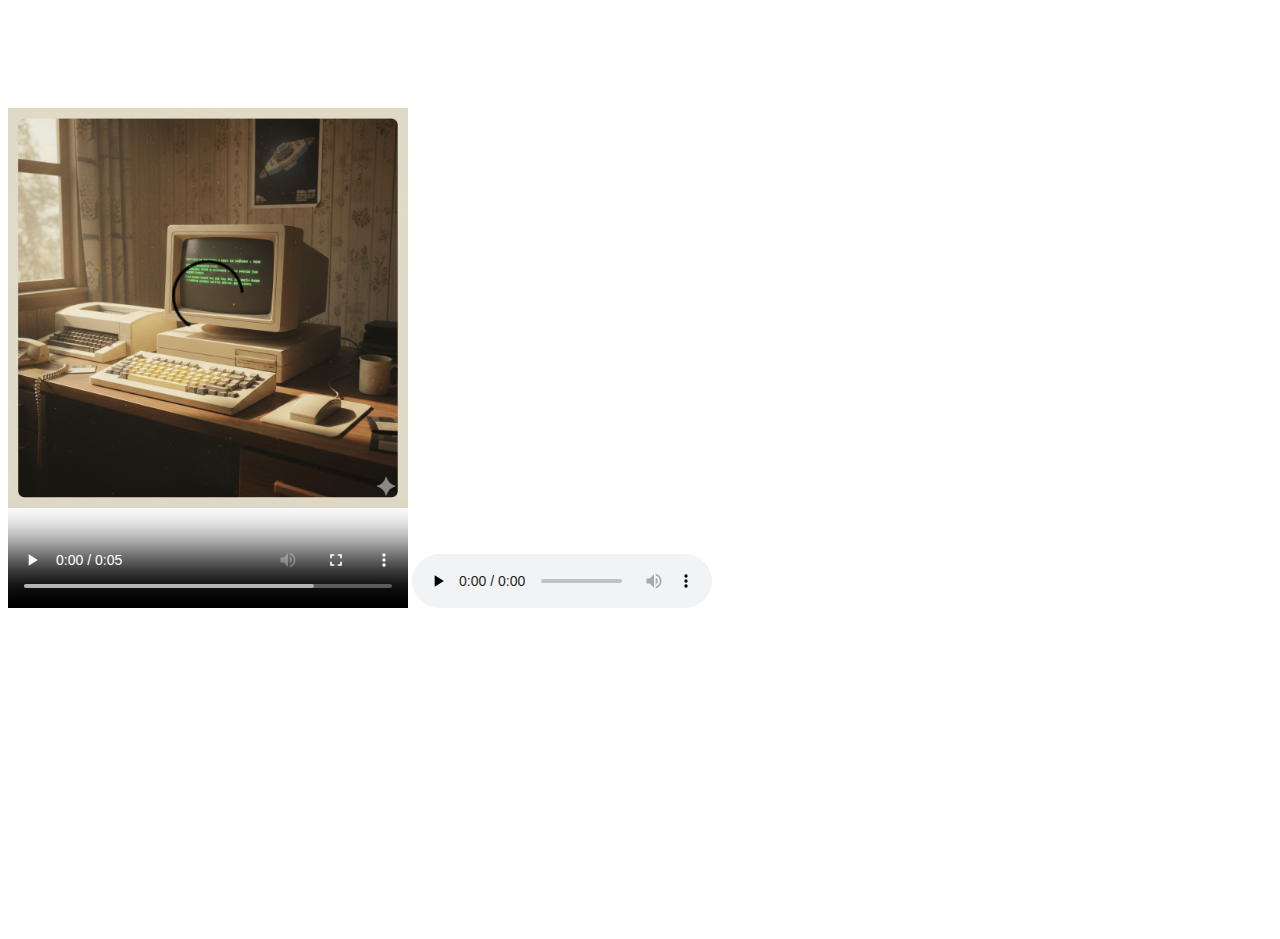
<file: clase_14_videos/index.html>
<!DOCTYPE html>
<html lang="en">
<head>
    <meta charset="UTF-8">
    <meta name="viewport" content="width=device-width, initial-scale=1.0">
    <title>Integración de video y audio en HTML5 con controles y compatibilidad</title>
</head>
<body>

    <!-- <video src="/multimedia/planeta-tierra.mp4"
    controls width="1080" height="1080" autoplay loop>
    </video> -->
    
    <!-- width="100%" -->
    <!-- autoplay -->
    <video
    poster="/img/old_computer_tinypng.png"
    preload="metadata"
    width="400"
    height="600"
    loop
    controls>
        <source src="/multimedia/esto-es-la-matrix-neo.mp4"
        type="video/mp4">
        <source src="/multimedia/planeta-tierra.mp4"
        type="video/mp4">
        Tu navegador no soporta este formato de video Y LA QUESO
    </video>

    <audio src=""></audio>

    <audio controls preload="none">
        <source src="/multimedia/audio.mp3"
        type="audio/mpeg">
        tu navegador no soporte audio HTML5
    </audio>

    <iframe width="560" height="315" src="https://www.youtube.com/embed/64I9y088lvo?si=23UMbAb3bZJh1lCg&start=121" title="YouTube video player" frameborder="0" allow="accelerometer; autoplay; clipboard-write; encrypted-media; gyroscope; picture-in-picture; web-share" referrerpolicy="strict-origin-when-cross-origin" allowfullscreen></iframe>

</body>
</html>
</file>
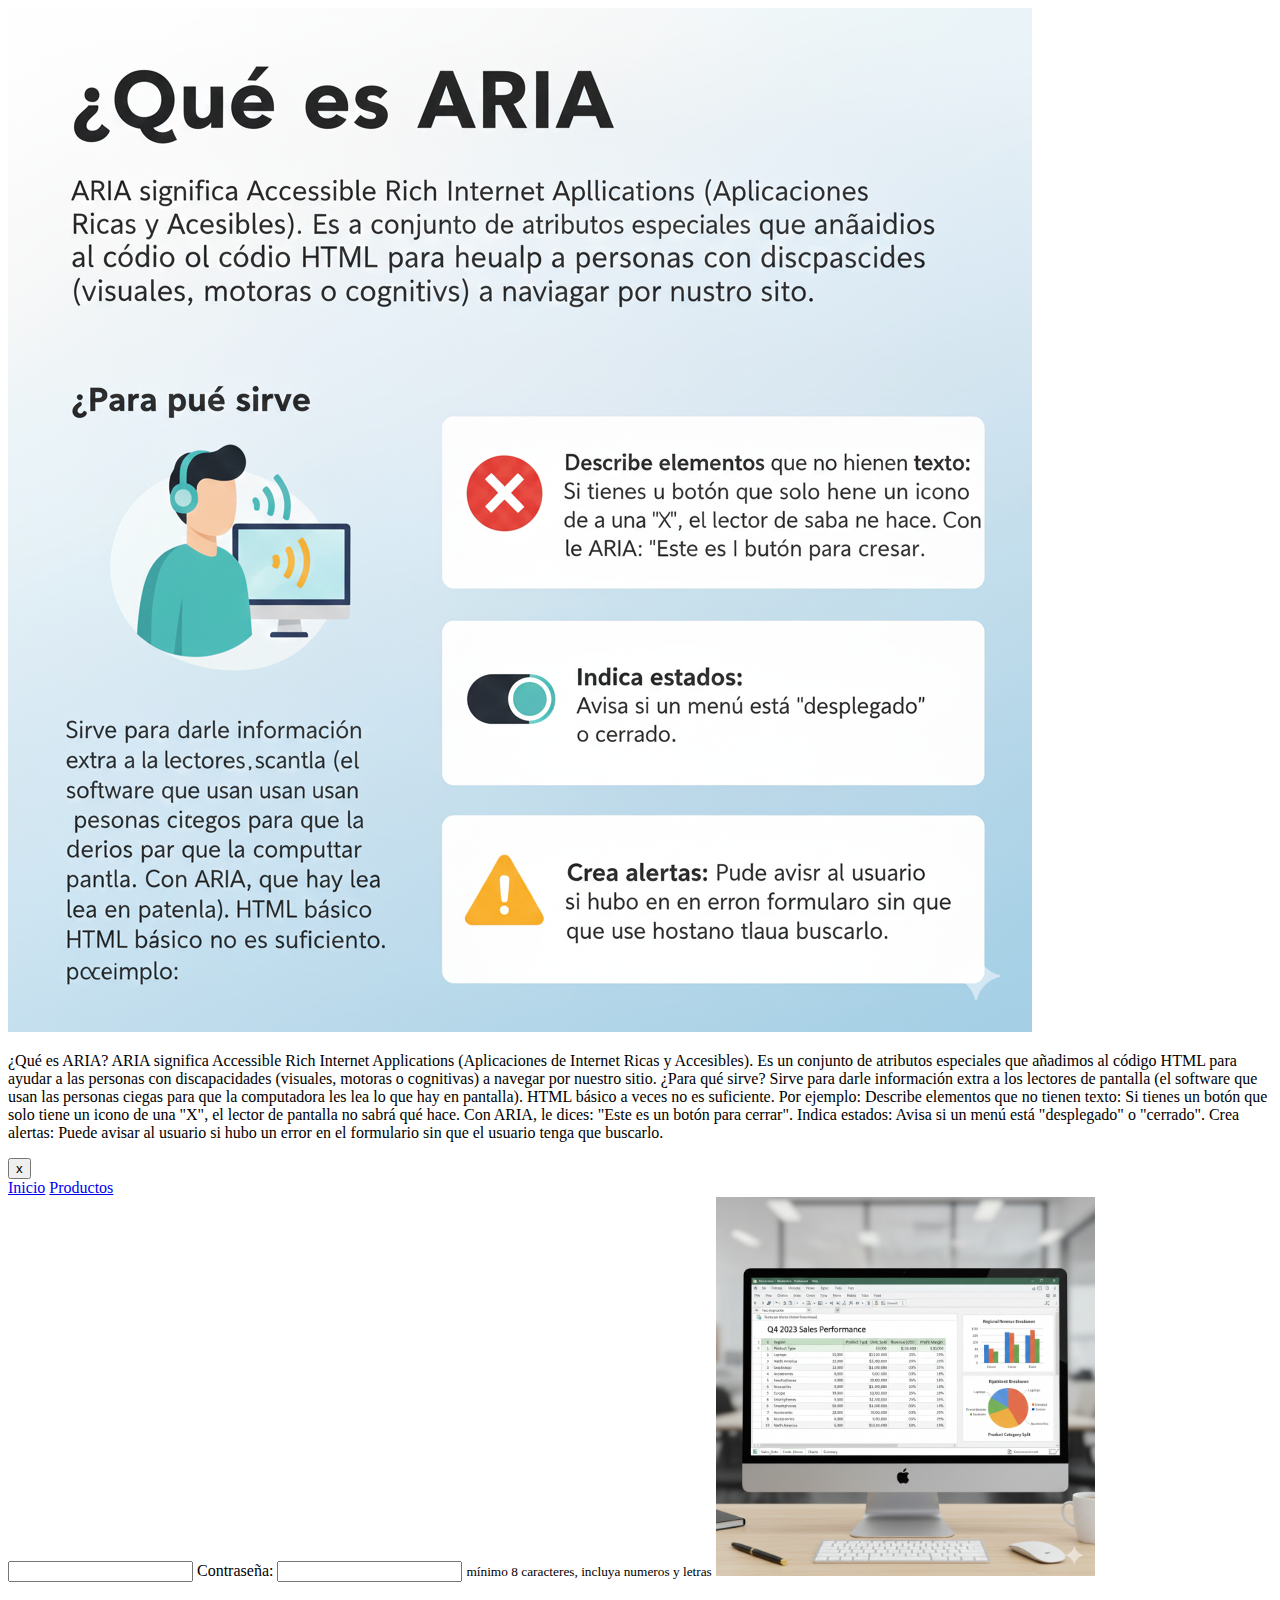
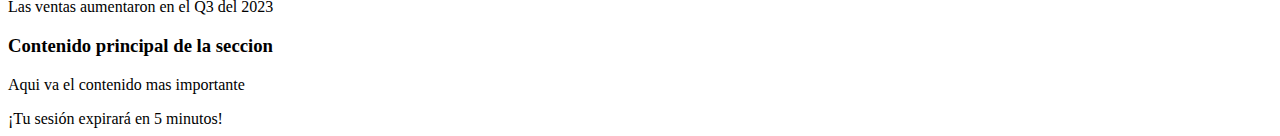
<file: clase_15_accesibilidad/index.html>
<!DOCTYPE html>
<html lang="es">
<head>
    <meta charset="UTF-8">
    <meta name="viewport" content="width=device-width, initial-scale=1.0">
    <title>Atributos ARIA para accesibilidad web con lectores de pantalla</title>
</head>
<body>
    <img src="/img/aria.png" alt="">
    <p>
        ¿Qué es ARIA?

        ARIA significa Accessible Rich Internet Applications (Aplicaciones de Internet Ricas y Accesibles). Es un conjunto de atributos especiales que añadimos al código HTML para ayudar a las personas con discapacidades (visuales, motoras o cognitivas) a navegar por nuestro sitio.

        ¿Para qué sirve?

        Sirve para darle información extra a los lectores de pantalla (el software que usan las personas ciegas para que la computadora les lea lo que hay en pantalla).

        HTML básico a veces no es suficiente. Por ejemplo:

        Describe elementos que no tienen texto: Si tienes un botón que solo tiene un icono de una "X", el lector de pantalla no sabrá qué hace. Con ARIA, le dices: "Este es un botón para cerrar".

        Indica estados: Avisa si un menú está "desplegado" o "cerrado".

        Crea alertas: Puede avisar al usuario si hubo un error en el formulario sin que el usuario tenga que buscarlo.


    </p>
    <!-- Botón con su ícono sin texto -->
    <button aria-label="cerrar ventana">x</button>

    <!-- Navegación sin titulo visible -->
    <header>
        <nav aria-label="Menú principal">
            <a href="#inicio">Inicio</a>
            <a href="#productos">Productos</a>
        </nav>
    </header>

    <!-- Input cuando el label no es suficiente -->
    <input type="search" aria-label="buscador de productos">

    <!-- campo con instrucciones -->
    <label for="password">Contraseña:</label>
    <input type="password" id="password" aria-describedby="password-help">
    <small id="password-help">mínimo 8 caracteres, incluya numeros y letras</small>

    <!-- Imagen con descripción -->
    <img src="/img/ventas.png" alt="Ventas 2023" 
    width="30%"
    aria-describedby="grafica-descripcion">
    <p id="grafica-descripcion">Las ventas aumentaron en el Q3 del 2023</p>

    <!-- Región principal -->
    <div role="main">
        <h3>Contenido principal de la seccion</h3>
        <p>Aqui va el contenido mas importante</p>
    </div>

    <!-- Alertas importantes -->
    <div role="alert">
        ¡Tu sesión expirará en 5 minutos!
    </div>
    
</body>
</html>
</file>
